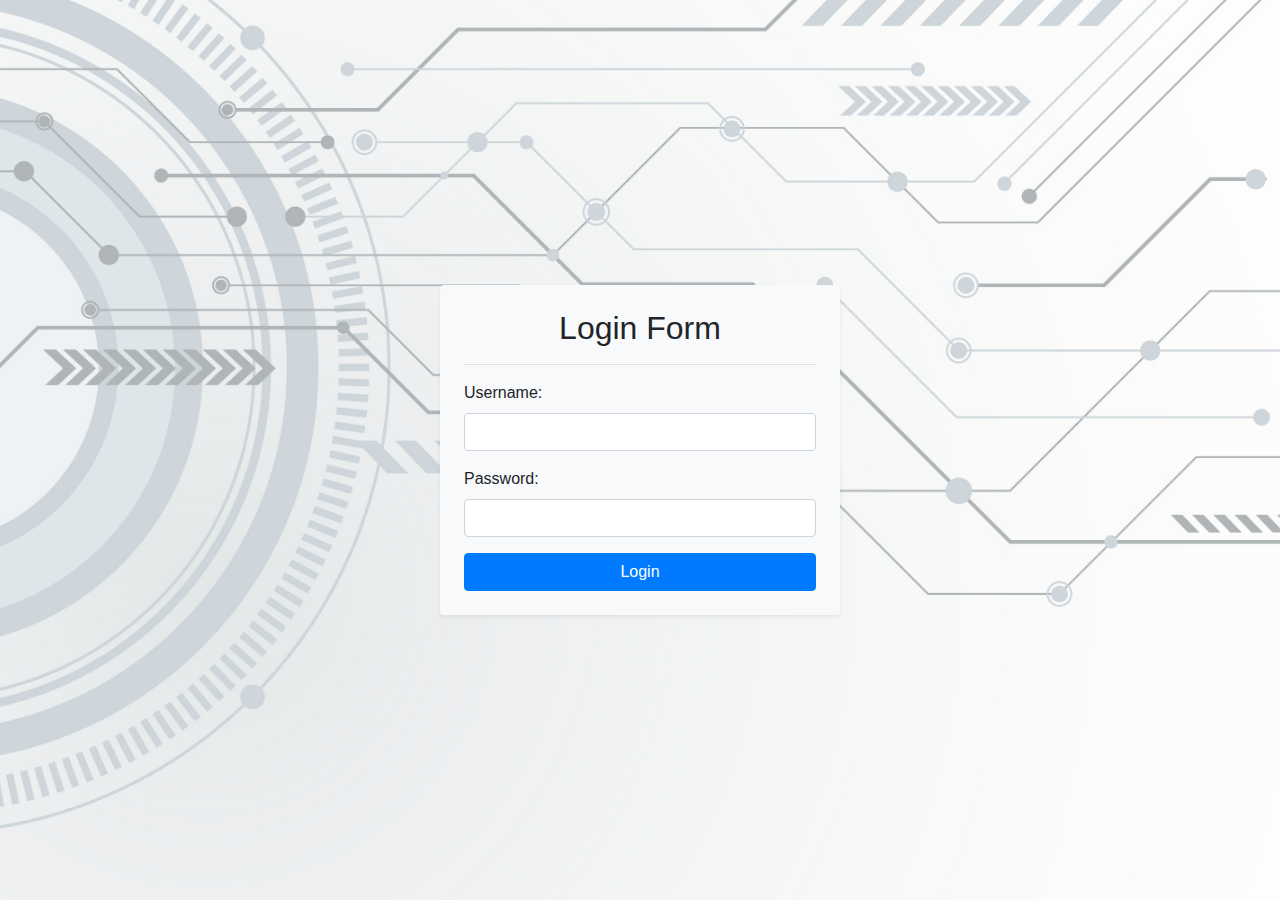
<file: index.html>
<!DOCTYPE html>
<html lang="en">
<head>
    <meta charset="UTF-8">
    <meta name="viewport" content="width=device-width, initial-scale=1.0">
    <title>Sistem Informasi Aqsal Elektronik - Login</title>
    <link href="https://stackpath.bootstrapcdn.com/bootstrap/4.5.2/css/bootstrap.min.css" rel="stylesheet">
    <link rel="stylesheet" href="css/styles.css">
</head>

<body class="loginbody">
    <div class="login-container">
        <div class="login-form bg-light p-4 rounded shadow-sm">
            <h2 class="text-center">Login Form</h2>
            <hr>
            <form method="post" action="#">
                <div class="form-group">
                    <label for="uid">Username:</label>
                    <input type="text" name="uid" id="uid" class="form-control" required>
                </div>
                <div class="form-group">
                    <label for="password">Password:</label>
                    <input type="password" name="password" id="password" class="form-control" required>
                </div>
                <button type="button" id="login" class="btn btn-primary btn-block">Login</button>
            </form>
        </div>
    </div>

    <script src="https://code.jquery.com/jquery-3.5.1.slim.min.js"></script>
    <script src="https://cdn.jsdelivr.net/npm/@popperjs/core@2.5.2/dist/umd/popper.min.js"></script>
    <script src="https://stackpath.bootstrapcdn.com/bootstrap/4.5.2/js/bootstrap.min.js"></script>
    <script src="js/login.js"></script>
</body>
</html>
</file>
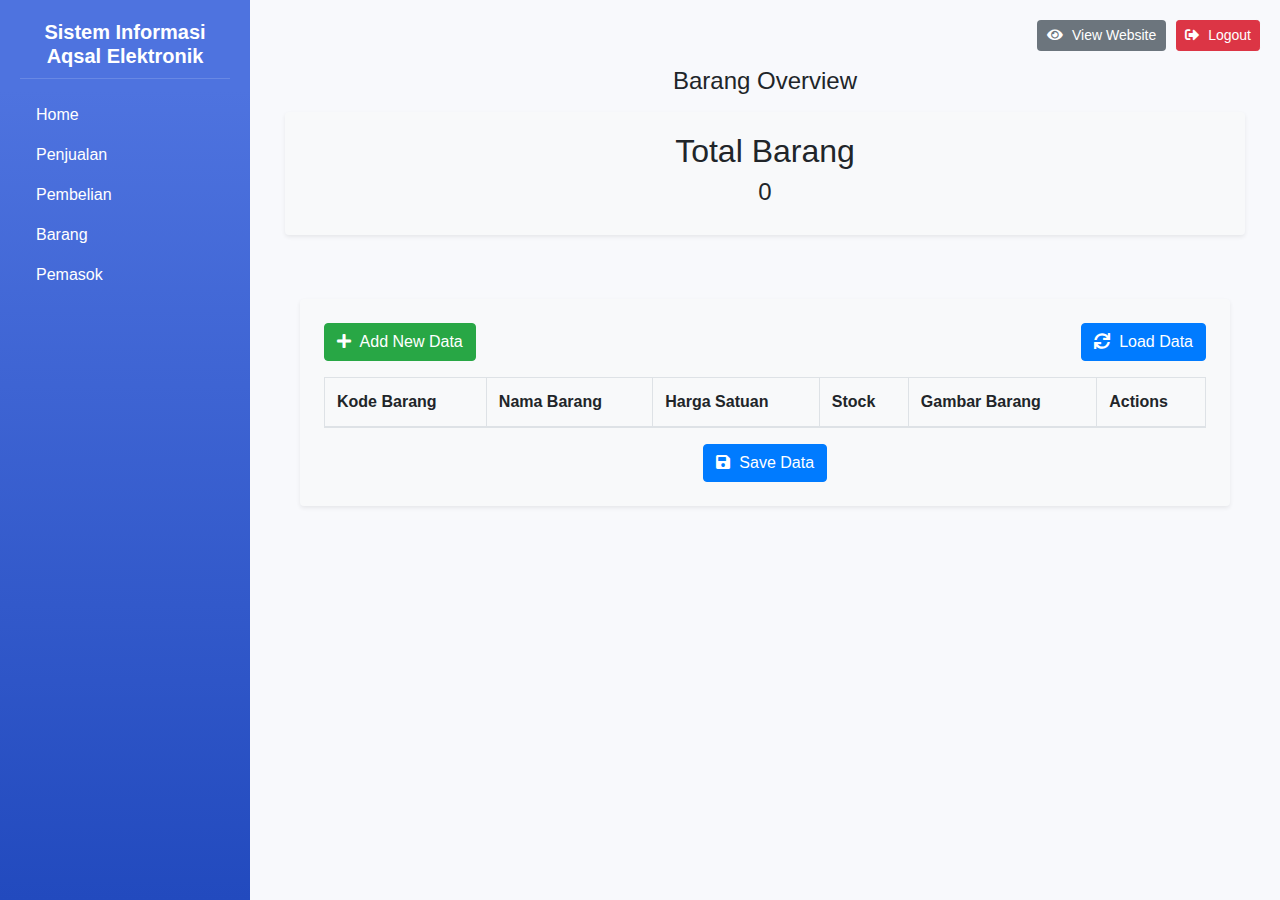
<file: barang.html>
<!DOCTYPE html>
<html lang="en">
<head>
    <meta charset="UTF-8">
    <meta name="viewport" content="width=device-width, initial-scale=1.0">
    <title>Barang - Sistem Informasi Aqsal Elektronik</title>
    <!-- Bootstrap CSS -->
    <link href="https://stackpath.bootstrapcdn.com/bootstrap/4.5.2/css/bootstrap.min.css" rel="stylesheet">
    <link rel="stylesheet" href="https://cdnjs.cloudflare.com/ajax/libs/font-awesome/5.15.4/css/all.min.css">
    <link href="css/styles.css" rel="stylesheet">
</head>
<body data-page="barang">
    <nav class="sidebar bg-gradient-primary sidebar-dark accordion">
        <h1 style="font-weight: bold; text-align: center;">Sistem Informasi Aqsal Elektronik</h1>
        <ul class="nav flex-column">
            <li class="nav-item"><a class="nav-link" href="home.html">Home</a></li>
            <li class="nav-item"><a class="nav-link" href="penjualan.html">Penjualan</a></li>
            <li class="nav-item"><a class="nav-link" href="pembelian.html">Pembelian</a></li>
            <li class="nav-item"><a class="nav-link" href="barang.html">Barang</a></li>
            <li class="nav-item"><a class="nav-link" href="pemasok.html">Pemasok</a></li>
        </ul>
    </nav>
    <div class="content">
        <header class="header">
            <button class="btn btn-secondary btn-sm" onclick="window.location.href='https://aqsalelectronic.netlify.app'">
                <i class="fas fa-eye"></i> <span>View Website</span>
            </button>
            <button class="btn btn-danger btn-sm" onclick="window.location.href='index.html'">
                <i class="fas fa-sign-out-alt"></i> <span>Logout</span>
            </button>
        </header>    
        <main class="container-fluid">
            <section class="overview text-center">
                <h1>Barang Overview</h1>
                <div class="row">
                    <div class="col-md-12">
                        <div class="stat bg-light rounded shadow-sm">
                            <h2>Total Barang</h2>
                            <p id="total-barang" class="h4">0</p>
                        </div>
                    </div>
                </div>
            </section>
            <section class="entries">
                <div class="container mt-5">
                    <div class="stat bg-light rounded shadow-sm p-4">
                        <div class="d-flex justify-content-between mb-3">
                            <button id="showAddModal" class="btn btn-success"><i class="fas fa-plus"></i> <span>Add New Data</span></button>
                            <button id="loadDataButton" class="btn btn-primary"><i class="fas fa-sync"></i> <span>Load Data</span></button>
                        </div>
                        <table class="table table-bordered table-hover mt-3">
                            <thead>
                                <tr class="table">
                                    <th>Kode Barang</th>
                                    <th>Nama Barang</th>
                                    <th>Harga Satuan</th>
                                    <th>Stock</th>
                                    <th>Gambar Barang</th>
                                    <th>Actions</th>
                                </tr>
                            </thead>
                            <tbody id="dataTable"></tbody>
                        </table>
                        <div class="text-center">
                            <button id="saveDataButton" class="btn btn-primary"><i class="fas fa-save"></i> <span>Save Data</span></button>
                        </div>
                    </div>
                </div>
            </section>
        </main>
    </div>

    <script src="https://code.jquery.com/jquery-3.5.1.min.js"></script>
    <script src="https://cdn.jsdelivr.net/npm/@popperjs/core@2.5.2/dist/umd/popper.min.js"></script>
    <script src="https://stackpath.bootstrapcdn.com/bootstrap/4.5.2/js/bootstrap.min.js"></script>
    <script src="js/script.js"></script>

    <div class="modal fade" id="addModal" tabindex="-1" role="dialog" aria-labelledby="addModalLabel" aria-hidden="true">
        <div class="modal-dialog" role="document">
            <div class="modal-content">
                <div class="modal-header">
                    <h5 class="modal-title" id="addModalLabel">Add New Data</h5>
                    <button type="button" class="close" data-dismiss="modal" aria-label="Close">
                        <span aria-hidden="true">&times;</span>
                    </button>
                </div>
                <div class="modal-body">
                    <form id="addForm">
                        <div class="form-group">
                            <label for="addKode_barang">Kode Barang</label>
                            <input type="text" class="form-control" id="addKode_barang" required>
                        </div>
                        <div class="form-group">
                            <label for="addNama_barang">Nama Barang</label>
                            <input type="text" class="form-control" id="addNama_barang" required>
                        </div>
                        <div class="form-group">
                            <label for="addHarga_satuan">Harga Satuan</label>
                            <input type="number" class="form-control" id="addHarga_satuan" required>
                        </div>
                        <div class="form-group">
                            <label for="addStock">Stock</label>
                            <input type="number" class="form-control" id="addStock" required>
                        </div>
                        <div class="form-group">
                            <label for="addGambar_barang">Gambar Barang</label>
                            <input type="file" class="form-control" id="addGambar_barang" accept="image/*" required>
                        </div>
                    </form>
                </div>
                <div class="modal-footer">
                    <button type="button" class="btn btn-secondary" data-dismiss="modal">Close</button>
                    <button type="button" class="btn btn-primary" id="saveAdd">Save changes</button>
                </div>
            </div>
        </div>
    </div>

    <!-- Add/Edit Data Modal -->
    <div class="modal fade" id="dataModal" tabindex="-1" role="dialog" aria-labelledby="dataModalLabel" aria-hidden="true">
        <div class="modal-dialog" role="document">
            <div class="modal-content">
                <div class="modal-header">
                    <h5 class="modal-title" id="dataModalLabel">Edit Data Barang</h5>
                    <button type="button" class="close" data-dismiss="modal" aria-label="Close">
                        <span aria-hidden="true">&times;</span>
                    </button>
                </div>
                <div class="modal-body">
                    <form id="dataForm">
                        <input type="hidden" id="dataIndex" value="">
                        <div class="form-group">
                            <label for="dataKode_barang">Kode Barang</label>
                            <input type="text" class="form-control" id="dataKode_barang" required>
                        </div>
                        <div class="form-group">
                            <label for="dataNama_barang">Nama Barang</label>
                            <input type="text" class="form-control" id="dataNama_barang" required>
                        </div>
                        <div class="form-group">
                            <label for="dataHarga_satuan">Harga Satuan</label>
                            <input type="number" class="form-control" id="dataHarga_satuan" required>
                        </div>
                        <div class="form-group">
                            <label for="dataStock">Stock</label>
                            <input type="number" class="form-control" id="dataStock" required>
                        </div>
                        <div class="form-group">
                            <label for="dataGambar_barang">Gambar Barang</label>
                            <input type="file" class="form-control" id="dataGambar_barang" accept="image/*">
                        </div>
                    </form>
                </div>
                <div class="modal-footer">
                    <button type="button" class="btn btn-secondary" data-dismiss="modal">Close</button>
                    <button type="button" class="btn btn-primary" id="saveData">Save changes</button>
                </div>
            </div>
        </div>
    </div>
</body>
</html>
</file>
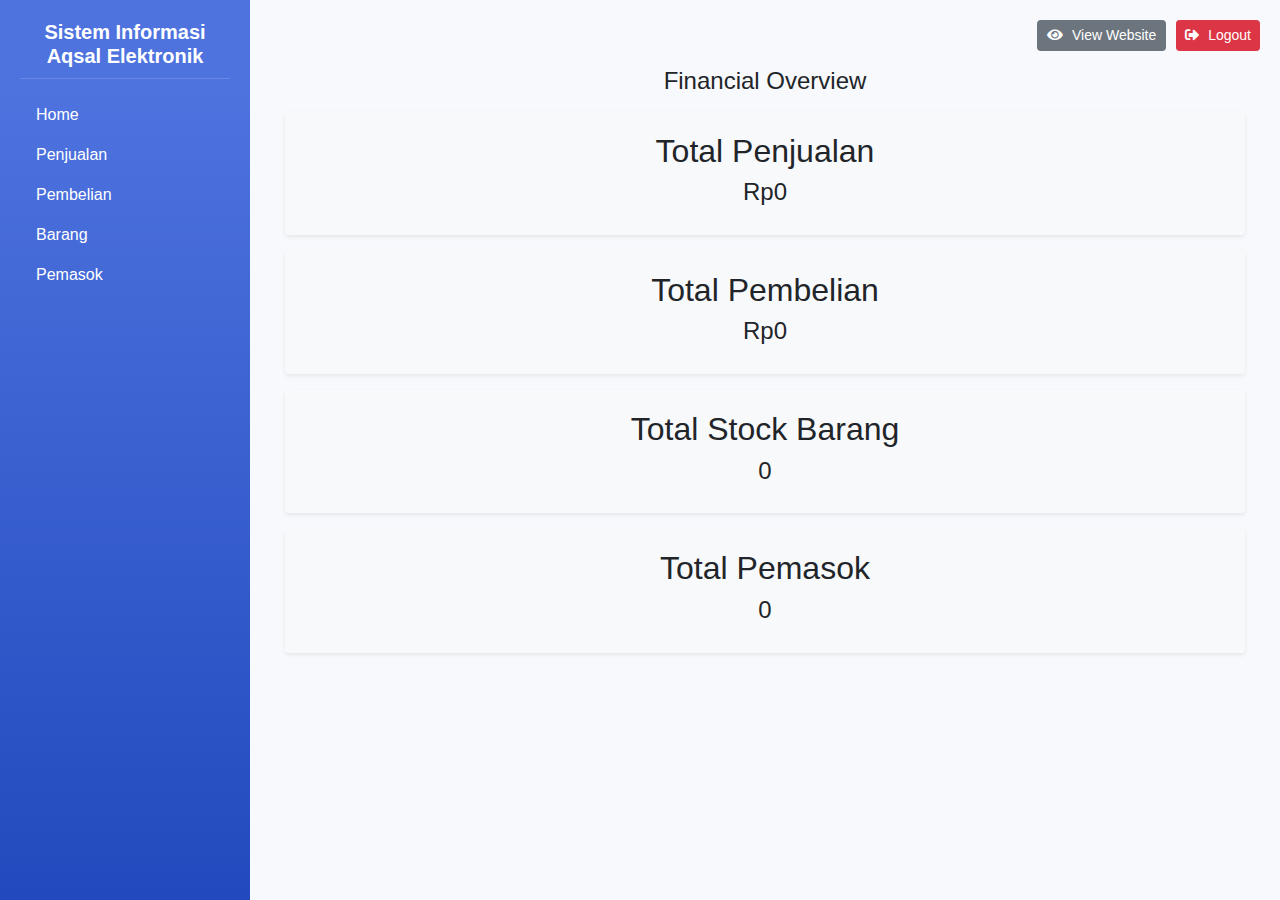
<file: home.html>
<!DOCTYPE html>
<html lang="en">
<head>
    <meta charset="UTF-8">
    <meta name="viewport" content="width=device-width, initial-scale=1.0">
    <title>Home - Sistem Informasi Aqsal Elektronik</title>
    <link href="https://stackpath.bootstrapcdn.com/bootstrap/4.5.2/css/bootstrap.min.css" rel="stylesheet">
    <link rel="stylesheet" href="https://cdnjs.cloudflare.com/ajax/libs/font-awesome/5.15.4/css/all.min.css">
    <link href="css/styles.css" rel="stylesheet">
</head>
<body data-page="index">
    <nav class="sidebar bg-gradient-primary sidebar-dark accordion">
        <h1 style="font-weight: bold; text-align: center;">Sistem Informasi Aqsal Elektronik</h1>
        <ul class="nav flex-column">
            <li class="nav-item"><a class="nav-link" href="home.html">Home</a></li>
            <li class="nav-item"><a class="nav-link" href="penjualan.html">Penjualan</a></li>
            <li class="nav-item"><a class="nav-link" href="pembelian.html">Pembelian</a></li>
            <li class="nav-item"><a class="nav-link" href="barang.html">Barang</a></li>
            <li class="nav-item"><a class="nav-link" href="pemasok.html">Pemasok</a></li>
        </ul>
    </nav>
    <div class="content">
        <header class="header">
            <button class="btn btn-secondary btn-sm" onclick="window.location.href='https://aqsalelectronic.netlify.app'">
                <i class="fas fa-eye"></i> <span>View Website</span>
            </button>
            <button class="btn btn-danger btn-sm" onclick="window.location.href='index.html'">
                <i class="fas fa-sign-out-alt"></i> <span>Logout</span>
            </button>
        </header>        
        <main class="container-fluid">
            <section class="overview text-center">
                <h1>Financial Overview</h1>
                <div class="row">
                    <div class="col-md-12">
                        <div class="stat bg-light rounded shadow-sm">
                            <h2>Total Penjualan</h2>
                            <p id="total-penjualan" class="h4">Rp0</p>
                        </div>
                    </div>
                    <div class="col-md-12">
                        <div class="stat bg-light rounded shadow-sm">
                            <h2>Total Pembelian</h2>
                            <p id="total-pembelian" class="h4">Rp0</p>
                        </div>
                    </div>
                    <div class="col-md-12">
                        <div class="stat bg-light rounded shadow-sm">
                            <h2>Total Stock Barang</h2>
                            <p id="total-barang" class="h4">0</p>
                        </div>
                    </div>
                    <div class="col-md-12">
                        <div class="stat bg-light rounded shadow-sm">
                            <h2>Total Pemasok</h2>
                            <p id="total-pemasok" class="h4">0</p>
                        </div>
                    </div>
                </div>
            </section>
        </main>
    </div>

    <!-- Bootstrap JS and dependencies -->
    <script src="https://code.jquery.com/jquery-3.5.1.min.js"></script>
    <script src="https://cdn.jsdelivr.net/npm/@popperjs/core@2.5.2/dist/umd/popper.min.js"></script>
    <script src="https://stackpath.bootstrapcdn.com/bootstrap/4.5.2/js/bootstrap.min.js"></script>
    <script src="js/script.js"></script>
</body>
</html>
</file>
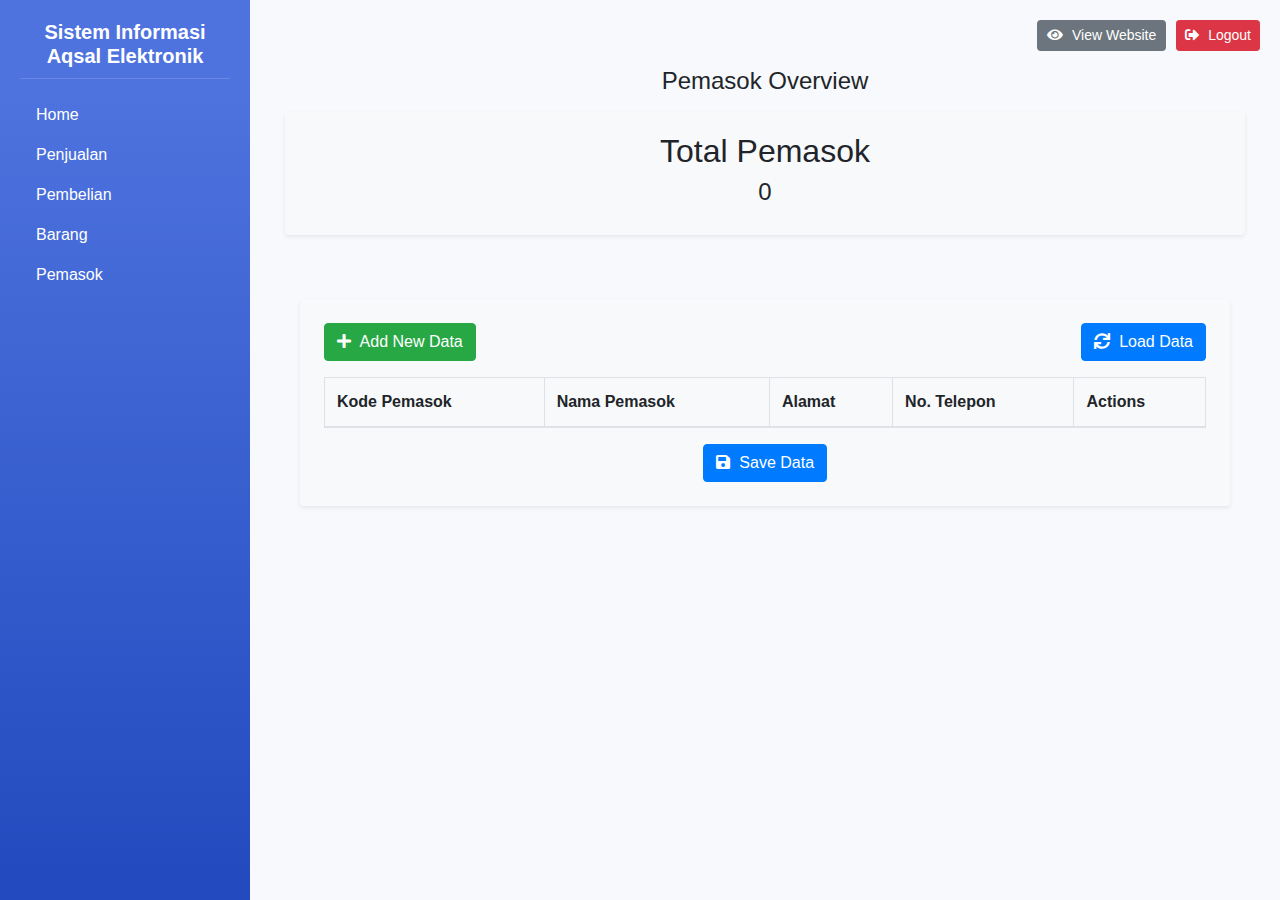
<file: pemasok.html>
<!DOCTYPE html>
<html lang="en">
<head>
    <meta charset="UTF-8">
    <meta name="viewport" content="width=device-width, initial-scale=1.0">
    <title>Pemasok - Sistem Informasi Aqsal Elektronik</title>
    <!-- Bootstrap CSS -->
    <link href="https://stackpath.bootstrapcdn.com/bootstrap/4.5.2/css/bootstrap.min.css" rel="stylesheet">
    <link rel="stylesheet" href="https://cdnjs.cloudflare.com/ajax/libs/font-awesome/5.15.4/css/all.min.css">
    <link href="css/styles.css" rel="stylesheet">
</head>
<body data-page="pemasok">
    <nav class="sidebar bg-gradient-primary sidebar-dark accordion">
        <h1 style="font-weight: bold; text-align: center;">Sistem Informasi Aqsal Elektronik</h1>
        <ul class="nav flex-column">
            <li class="nav-item"><a class="nav-link" href="home.html">Home</a></li>
            <li class="nav-item"><a class="nav-link" href="penjualan.html">Penjualan</a></li>
            <li class="nav-item"><a class="nav-link" href="pembelian.html">Pembelian</a></li>
            <li class="nav-item"><a class="nav-link" href="barang.html">Barang</a></li>
            <li class="nav-item"><a class="nav-link" href="pemasok.html">Pemasok</a></li>
        </ul>
    </nav>
    <div class="content">
        <header class="header">
            <button class="btn btn-secondary btn-sm" onclick="window.location.href='https://aqsalelectronic.netlify.app'">
                <i class="fas fa-eye"></i> <span>View Website</span>
            </button>
            <button class="btn btn-danger btn-sm" onclick="window.location.href='index.html'">
                <i class="fas fa-sign-out-alt"></i> <span>Logout</span>
            </button>
        </header>    
        <main class="container-fluid">
            <section class="overview text-center">
                <h1>Pemasok Overview</h1>
                <div class="row">
                    <div class="col-md-12">
                        <div class="stat bg-light rounded shadow-sm">
                            <h2>Total Pemasok</h2>
                            <p id="total-pemasok" class="h4">0</p>
                        </div>
                    </div>
                </div>
            </section>
            <section class="entries">
                <div class="container mt-5">
                    <div class="stat bg-light rounded shadow-sm p-4">
                        <div class="d-flex justify-content-between mb-3">
                    <button id="showAddModal" class="btn btn-success"><i class="fas fa-plus"></i> <span>Add New Data</span></button>
                    <button id="loadDataButton" class="btn btn-primary"><i class="fas fa-sync"></i> <span>Load Data</span></button>
                    </div>
                    <table class="table table-bordered table-hover mt-3">
                        <thead>
                            <tr>
                                <tr class="table">
                                <th>Kode Pemasok</th>
                                <th>Nama Pemasok</th>
                                <th>Alamat</th>
                                <th>No. Telepon</th>
                                <th>Actions</th>
                            </tr>
                        </thead>
                        <tbody id="dataTable"></tbody>
                    </table>
                    <div class="text-center">
                        <button id="saveDataButton" class="btn btn-primary"><i class="fas fa-save"></i> <span>Save Data</span></button>
                    </div>
                </div>
            </section>
        </main>
    </div>

    <script src="https://code.jquery.com/jquery-3.5.1.min.js"></script>
    <script src="https://cdn.jsdelivr.net/npm/@popperjs/core@2.5.2/dist/umd/popper.min.js"></script>
    <script src="https://stackpath.bootstrapcdn.com/bootstrap/4.5.2/js/bootstrap.min.js"></script>
    <script src="js/script.js"></script>

    <div class="modal fade" id="addModal" tabindex="-1" role="dialog" aria-labelledby="addModalLabel" aria-hidden="true">
        <div class="modal-dialog" role="document">
            <div class="modal-content">
                <div class="modal-header">
                    <h5 class="modal-title" id="addModalLabel">Add New Data</h5>
                    <button type="button" class="close" data-dismiss="modal" aria-label="Close">
                        <span aria-hidden="true">&times;</span>
                    </button>
                </div>
                <div class="modal-body">
                    <form id="addForm">
                        <div class="form-group">
                            <label for="addKode_pemasok">Kode Pemasok</label>
                            <input type="text" class="form-control" id="addKode_pemasok" required>
                        </div>
                        <div class="form-group">
                            <label for="addNama_pemasok">Nama Pemasok</label>
                            <input type="text" class="form-control" id="addNama_pemasok" required>
                        </div>
                        <div class="form-group">
                            <label for="addAlamat">Alamat</label>
                            <input type="text" class="form-control" id="addAlamat" required>
                        </div>
                        <div class="form-group">
                            <label for="addTelepon">No. Telepon</label>
                            <input type="tel" class="form-control" id="addTelepon" required>
                        </div>
                    </form>
                </div>
                <div class="modal-footer">
                    <button type="button" class="btn btn-secondary" data-dismiss="modal">Close</button>
                    <button type="button" class="btn btn-primary" id="saveAdd">Save changes</button>
                </div>
            </div>
        </div>
    </div>

    <!-- Add/Edit Data Modal -->
    <div class="modal fade" id="dataModal" tabindex="-1" role="dialog" aria-labelledby="dataModalLabel" aria-hidden="true">
        <div class="modal-dialog" role="document">
            <div class="modal-content">
                <div class="modal-header">
                    <h5 class="modal-title" id="dataModalLabel">Edit Data Pemasok</h5>
                    <button type="button" class="close" data-dismiss="modal" aria-label="Close">
                        <span aria-hidden="true">&times;</span>
                    </button>
                </div>
                <div class="modal-body">
                    <form id="dataForm">
                        <input type="hidden" id="dataIndex" value="">
                        <div class="form-group">
                            <label for="dataKode_pemasok">Kode Pemasok</label>
                            <input type="text" class="form-control" id="dataKode_pemasok" required>
                        </div>
                        <div class="form-group">
                            <label for="dataNama_pemasok">Nama Pemasok</label>
                            <input type="text" class="form-control" id="dataNama_pemasok" required>
                        </div>
                        <div class="form-group">
                            <label for="dataAlamat">Alamat</label>
                            <input type="text" class="form-control" id="dataAlamat" required>
                        </div>
                        <div class="form-group">
                            <label for="dataTelepon">No. Telepon</label>
                            <input type="tel" class="form-control" id="dataTelepon" required>
                        </div>
                    </form>
                </div>
                <div class="modal-footer">
                    <button type="button" class="btn btn-secondary" data-dismiss="modal">Close</button>
                    <button type="button" class="btn btn-primary" id="saveData">Save changes</button>
                </div>
            </div>
        </div>
    </div>
</body>
</html>
</file>
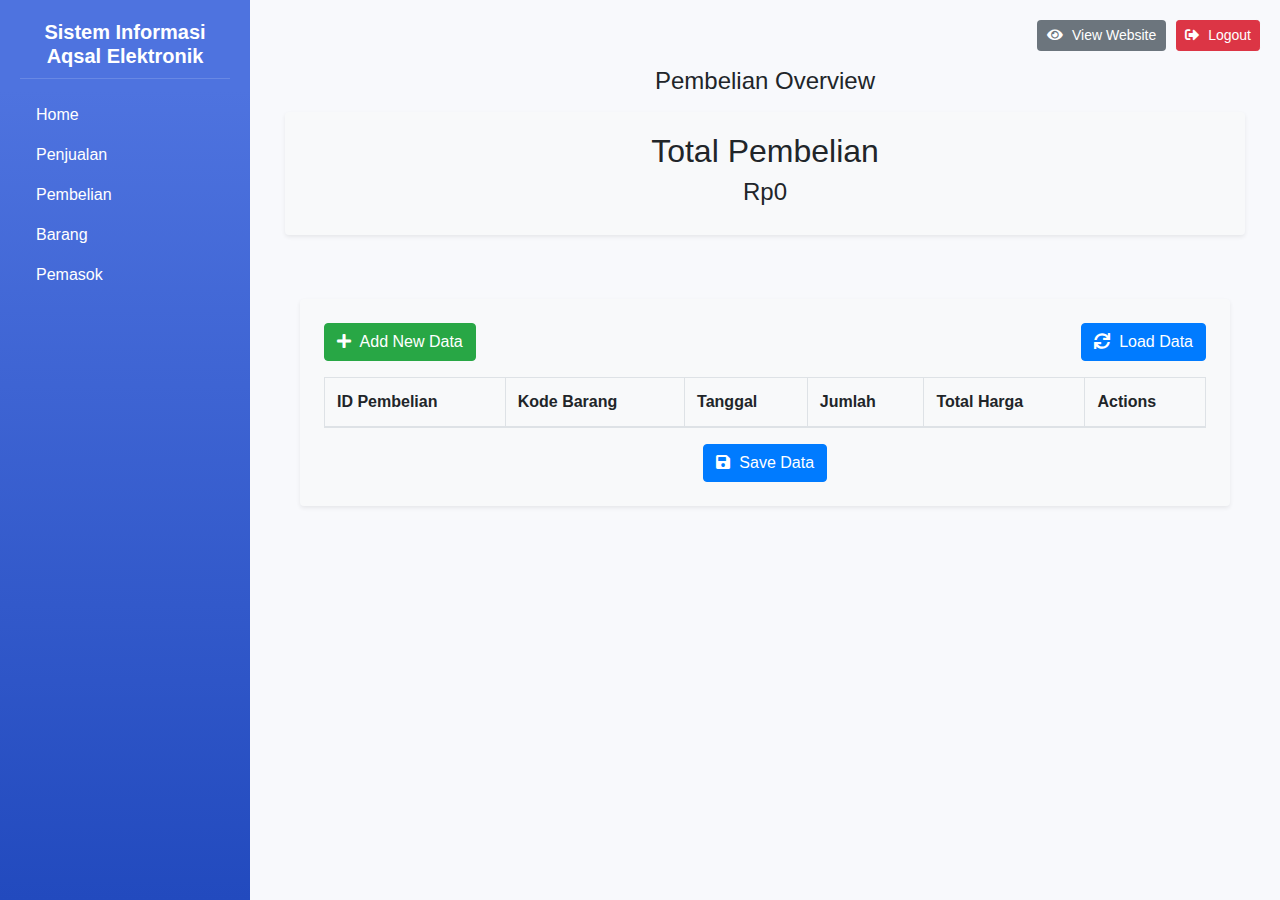
<file: pembelian.html>
<!DOCTYPE html>
<html lang="en">

<head>
    <meta charset="UTF-8">
    <meta name="viewport" content="width=device-width, initial-scale=1.0">
    <title>Pembelian - Sistem Informasi Aqsal Elektronik</title>
    <!-- Bootstrap CSS -->
    <link href="https://stackpath.bootstrapcdn.com/bootstrap/4.5.2/css/bootstrap.min.css" rel="stylesheet">
    <!-- Font Awesome CSS -->
    <link rel="stylesheet" href="https://cdnjs.cloudflare.com/ajax/libs/font-awesome/5.15.4/css/all.min.css">
    <link href="css/styles.css" rel="stylesheet">
</head>

<body data-page="pembelian">
    <nav class="sidebar bg-gradient-primary sidebar-dark accordion">
        <h1 style="font-weight: bold; text-align: center;">Sistem Informasi Aqsal Elektronik</h1>
        <ul class="nav flex-column">
            <li class="nav-item"><a class="nav-link" href="home.html">Home</a></li>
            <li class="nav-item"><a class="nav-link" href="penjualan.html">Penjualan</a></li>
            <li class="nav-item"><a class="nav-link" href="pembelian.html">Pembelian</a></li>
            <li class="nav-item"><a class="nav-link" href="barang.html">Barang</a></li>
            <li class="nav-item"><a class="nav-link" href="pemasok.html">Pemasok</a></li>
        </ul>
    </nav>
    <div class="content">
        <header class="header">
            <button class="btn btn-secondary btn-sm" onclick="window.location.href='https://aqsalelectronic.netlify.app'">
                <i class="fas fa-eye"></i> <span>View Website</span>
            </button>
            <button class="btn btn-danger btn-sm" onclick="window.location.href='index.html'">
                <i class="fas fa-sign-out-alt"></i> <span>Logout</span>
            </button>
        </header>    
        <main class="container-fluid">
            <section class="overview text-center">
                <h1>Pembelian Overview</h1>
                <div class="row">
                    <div class="col-md-12">
                        <div class="stat bg-light rounded shadow-sm">
                            <h2>Total Pembelian</h2>
                            <p id="total-pembelian" class="h4">Rp0</p>
                        </div>
                    </div>
                </div>
            </section>
            <section class="entries">
                <div class="container mt-5">
                    <div class="stat bg-light rounded shadow-sm p-4">
                        <div class="d-flex justify-content-between mb-3">
                            <button id="showAddModal" class="btn btn-success"><i class="fas fa-plus"></i> <span>Add New Data</span></button>
                            <button id="loadDataButton" class="btn btn-primary"><i class="fas fa-sync"></i> <span>Load Data</span></button>
                        </div>
                        <table class="table table-bordered table-hover mt-3">
                            <thead>
                                <tr class="table">
                                    <th>ID Pembelian</th>
                                    <th>Kode Barang</th>
                                    <th>Tanggal</th>
                                    <th>Jumlah</th>
                                    <th>Total Harga</th>
                                    <th>Actions</th>
                                </tr>
                            </thead>
                            <tbody id="dataTable"></tbody>
                        </table>
                        <div class="text-center">
                            <button id="saveDataButton" class="btn btn-primary"><i class="fas fa-save"></i> <span>Save Data</span></button>
                        </div>
                    </div>
                </div>
            </section>
        </main>
    </div>
    <script src="https://code.jquery.com/jquery-3.5.1.min.js"></script>
    <script src="https://cdn.jsdelivr.net/npm/@popperjs/core@2.5.2/dist/umd/popper.min.js"></script>
    <script src="https://stackpath.bootstrapcdn.com/bootstrap/4.5.2/js/bootstrap.min.js"></script>
    <script src="js/script.js"></script>

    <div class="modal fade" id="addModal" tabindex="-1" role="dialog" aria-labelledby="addModalLabel" aria-hidden="true">
        <div class="modal-dialog" role="document">
            <div class="modal-content">
                <div class="modal-header">
                    <h5 class="modal-title" id="addModalLabel">Add New Data</h5>
                    <button type="button" class="close" data-dismiss="modal" aria-label="Close">
                        <span aria-hidden="true">&times;</span>
                    </button>
                </div>
                <div class="modal-body">
                    <form id="addForm">
                        <div class="form-group">
                            <label for="addId_pembelian">ID Pembelian</label>
                            <input type="text" class="form-control" id="addId_pembelian" required>
                        </div>
                        <div class="form-group">
                            <label for="addKode_barang">Kode Barang</label>
                            <input type="text" class="form-control" id="addKode_barang" required>
                        </div>
                        <div class="form-group">
                            <label for="addTanggal">Tanggal</label>
                            <input type="date" class="form-control" id="addTanggal" required>
                        </div>
                        <div class="form-group">
                            <label for="addJumlah">Jumlah</label>
                            <input type="number" class="form-control" id="addJumlah" required>
                        </div>
                        <div class="form-group">
                            <label for="addTotal">Total Harga</label>
                            <input type="number" class="form-control" id="addTotal" required>
                        </div>
                    </form>
                </div>
                <div class="modal-footer">
                    <button type="button" class="btn btn-secondary" data-dismiss="modal">Close</button>
                    <button type="button" class="btn btn-primary" id="saveAdd">Save changes</button>
                </div>
            </div>
        </div>
    </div>

    <!-- Add/Edit Data Modal -->
    <div class="modal fade" id="dataModal" tabindex="-1" role="dialog" aria-labelledby="dataModalLabel" aria-hidden="true">
        <div class="modal-dialog" role="document">
            <div class="modal-content">
                <div class="modal-header">
                    <h5 class="modal-title" id="dataModalLabel">Add New Data</h5>
                    <button type="button" class="close" data-dismiss="modal" aria-label="Close">
                        <span aria-hidden="true">&times;</span>
                    </button>
                </div>
                <div class="modal-body">
                    <form id="dataForm">
                        <input type="hidden" id="dataIndex" value="">
                        <div class="form-group">
                            <label for="dataId_pembelian">ID Pembelian</label>
                            <input type="text" class="form-control" id="dataId_pembelian" required>
                        </div>
                        <div class="form-group">
                            <label for="dataKode_barang">Kode Barang</label>
                            <input type="text" class="form-control" id="dataKode_barang" required>
                        </div>
                        <div class="form-group">
                            <label for="dataTanggal">Tanggal</label>
                            <input type="date" class="form-control" id="dataTanggal" required>
                        </div>
                        <div class="form-group">
                            <label for="dataJumlah">Jumlah</label>
                            <input type="number" class="form-control" id="dataJumlah" required>
                        </div>
                        <div class="form-group">
                            <label for="dataTotal">Total Harga</label>
                            <input type="number" class="form-control" id="dataTotal" required>
                        </div>
                    </form>
                </div>
                <div class="modal-footer">
                    <button type="button" class="btn btn-secondary" data-dismiss="modal">Close</button>
                    <button type="button" class="btn btn-primary" id="saveData">Save changes</button>
                </div>
            </div>
        </div>
    </div>
</body>
</html>
</file>
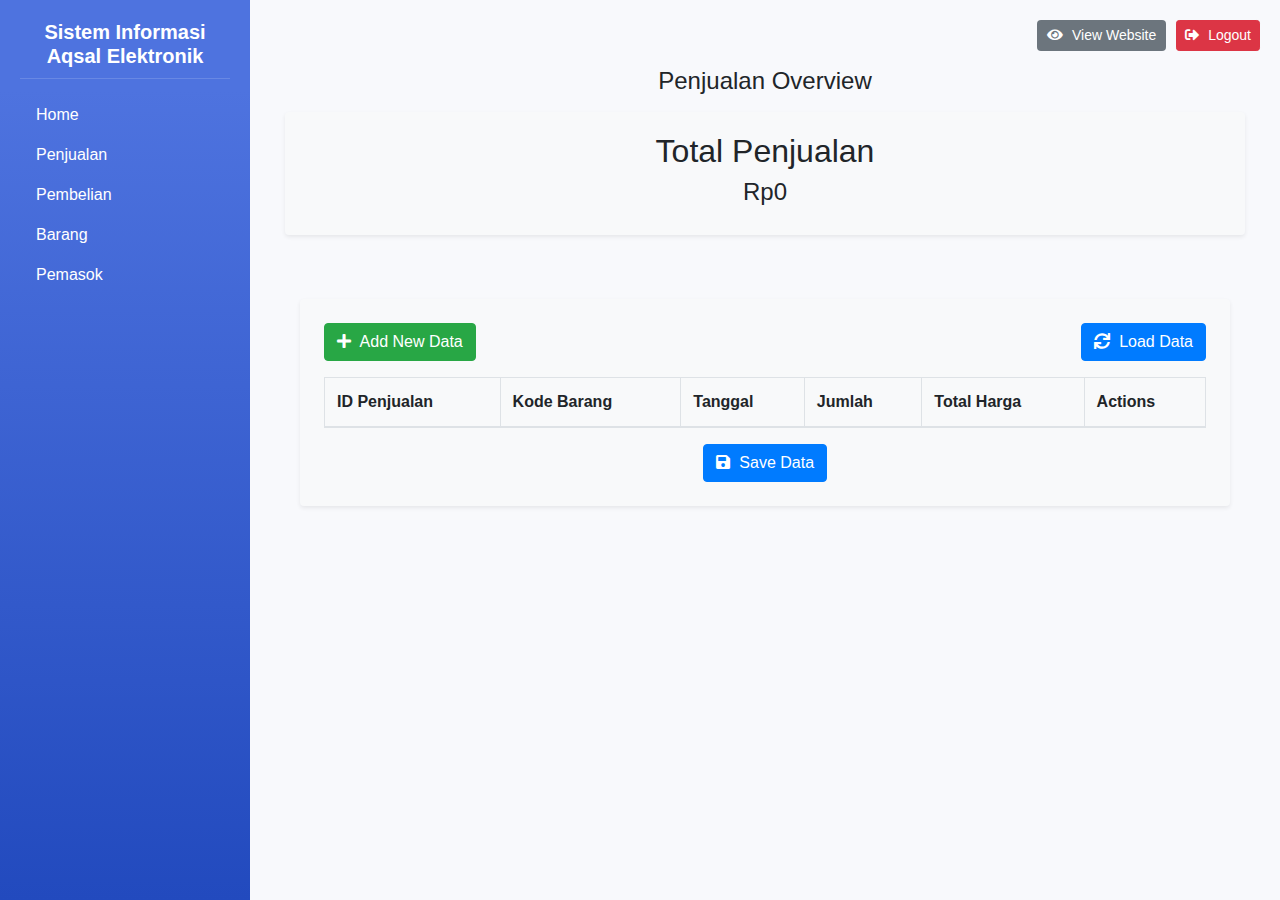
<file: penjualan.html>
<!DOCTYPE html>
<html lang="en">

<head>
    <meta charset="UTF-8">
    <meta name="viewport" content="width=device-width, initial-scale=1.0">
    <title>Penjualan - Sistem Informasi Aqsal Elektronik</title>
    <!-- Bootstrap CSS -->
    <link href="https://stackpath.bootstrapcdn.com/bootstrap/4.5.2/css/bootstrap.min.css" rel="stylesheet">
    <!-- Font Awesome CSS -->
    <link rel="stylesheet" href="https://cdnjs.cloudflare.com/ajax/libs/font-awesome/5.15.4/css/all.min.css">
    <link href="css/styles.css" rel="stylesheet">
</head>

<body data-page="penjualan">
    <nav class="sidebar bg-gradient-primary sidebar-dark accordion">
        <h1 style="font-weight: bold; text-align: center;">Sistem Informasi Aqsal Elektronik</h1>
        <ul class="nav flex-column">
            <li class="nav-item"><a class="nav-link" href="home.html">Home</a></li>
            <li class="nav-item"><a class="nav-link" href="penjualan.html">Penjualan</a></li>
            <li class="nav-item"><a class="nav-link" href="pembelian.html">Pembelian</a></li>
            <li class="nav-item"><a class="nav-link" href="barang.html">Barang</a></li>
            <li class="nav-item"><a class="nav-link" href="pemasok.html">Pemasok</a></li>
        </ul>
    </nav>
    <div class="content">
        <header class="header">
            <button class="btn btn-secondary btn-sm" onclick="window.location.href='https://aqsalelectronic.netlify.app'">
                <i class="fas fa-eye"></i> <span>View Website</span>
            </button>
            <button class="btn btn-danger btn-sm" onclick="window.location.href='index.html'">
                <i class="fas fa-sign-out-alt"></i> <span>Logout</span>
            </button>
        </header>    
        <main class="container-fluid">
            <section class="overview text-center">
                <h1>Penjualan Overview</h1>
                <div class="row">
                    <div class="col-md-12">
                        <div class="stat bg-light rounded shadow-sm">
                            <h2>Total Penjualan</h2>
                            <p id="total-penjualan" class="h4">Rp0</p>
                        </div>
                    </div>
                </div>
            </section>
            <section class="entries">
                <div class="container mt-5">
                    <div class="stat bg-light rounded shadow-sm p-4">
                        <div class="d-flex justify-content-between mb-">
                            <button id="showAddModal" class="btn btn-success"><i class="fas fa-plus"></i> <span>Add New Data</span></button>
                            <button id="loadDataButton" class="btn btn-primary"><i class="fas fa-sync"></i> <span>Load Data</span></button>
                        </div>
                        <table class="table table-bordered table-hover mt-3">
                            <thead>
                                <tr class="table">
                                    <th>ID Penjualan</th>
                                    <th>Kode Barang</th>
                                    <th>Tanggal</th>
                                    <th>Jumlah</th>
                                    <th>Total Harga</th>
                                    <th>Actions</th>
                                </tr>
                            </thead>
                            <tbody id="dataTable"></tbody>
                        </table>
                        <div class="text-center">
                            <button id="saveDataButton" class="btn btn-primary"><i class="fas fa-save"></i> <span>Save Data</span></button>
                        </div>
                    </div>
                </div>
            </section>
        </main>
    </div>
    <script src="https://code.jquery.com/jquery-3.5.1.min.js"></script>
    <script src="https://cdn.jsdelivr.net/npm/@popperjs/core@2.5.2/dist/umd/popper.min.js"></script>
    <script src="https://stackpath.bootstrapcdn.com/bootstrap/4.5.2/js/bootstrap.min.js"></script>
    <script src="js/script.js"></script>

    <div class="modal fade" id="addModal" tabindex="-1" role="dialog" aria-labelledby="addModalLabel" aria-hidden="true">
        <div class="modal-dialog" role="document">
            <div class="modal-content">
                <div class="modal-header">
                    <h5 class="modal-title" id="addModalLabel">Add New Data</h5>
                    <button type="button" class="close" data-dismiss="modal" aria-label="Close">
                        <span aria-hidden="true">&times;</span>
                    </button>
                </div>
                <div class="modal-body">
                    <form id="addForm">
                        <div class="form-group">
                            <label for="addId_penjualan">ID Penjualan</label>
                            <input type="text" class="form-control" id="addId_penjualan" required>
                        </div>
                        <div class="form-group">
                            <label for="addKode_barang">Kode Barang</label>
                            <input type="text" class="form-control" id="addKode_barang" required>
                        </div>
                        <div class="form-group">
                            <label for="addTanggal">Tanggal</label>
                            <input type="date" class="form-control" id="addTanggal" required>
                        </div>
                        <div class="form-group">
                            <label for="addJumlah">Jumlah</label>
                            <input type="number" class="form-control" id="addJumlah" required>
                        </div>
                        <div class="form-group">
                            <label for="addTotal">Total Harga</label>
                            <input type="number" class="form-control" id="addTotal" required>
                        </div>
                    </form>
                </div>
                <div class="modal-footer">
                    <button type="button" class="btn btn-secondary" data-dismiss="modal">Close</button>
                    <button type="button" class="btn btn-primary" id="saveAdd">Save changes</button>
                </div>
            </div>
        </div>
    </div>

    <!-- Add/Edit Data Modal -->
    <div class="modal fade" id="dataModal" tabindex="-1" role="dialog" aria-labelledby="dataModalLabel" aria-hidden="true">
        <div class="modal-dialog" role="document">
            <div class="modal-content">
                <div class="modal-header">
                    <h5 class="modal-title" id="dataModalLabel">Add New Data</h5>
                    <button type="button" class="close" data-dismiss="modal" aria-label="Close">
                        <span aria-hidden="true">&times;</span>
                    </button>
                </div>
                <div class="modal-body">
                    <form id="dataForm">
                        <input type="hidden" id="dataIndex" value="">
                        <div class="form-group">
                            <label for="dataId_penjualan">ID Penjualan</label>
                            <input type="text" class="form-control" id="dataId_penjualan" required>
                        </div>
                        <div class="form-group">
                            <label for="dataKode_barang">Kode Barang</label>
                            <input type="text" class="form-control" id="dataKode_barang" required>
                        </div>
                        <div class="form-group">
                            <label for="dataTanggal">Tanggal</label>
                            <input type="date" class="form-control" id="dataTanggal" required>
                        </div>
                        <div class="form-group">
                            <label for="dataJumlah">Jumlah</label>
                            <input type="number" class="form-control" id="dataJumlah" required>
                        </div>
                        <div class="form-group">
                            <label for="dataTotal">Total Harga</label>
                            <input type="number" class="form-control" id="dataTotal" required>
                        </div>
                    </form>
                </div>
                <div class="modal-footer">
                    <button type="button" class="btn btn-secondary" data-dismiss="modal">Close</button>
                    <button type="button" class="btn btn-primary" id="saveData">Save changes</button>
                </div>
            </div>
        </div>
    </div>
</body>
</html>
</file>
<file: css/styles.css>
body {
    display: flex;
    min-height: 100vh;
    margin: 0;
}

.loginbody {
    display: flex;
    min-height: 100vh;
    background-image: url('bglogin.jpg');
    background-size: cover;
    background-repeat: no-repeat;
    background-position: center center;
    width: 100%;
    justify-content: center;
    align-items: center;
}

.bg-gradient-primary {
    background: linear-gradient(180deg, #4e73df 10%, #224abe 100%);
    background-size: cover;
}

.sidebar-dark {
    color: white;
}

.sidebar-dark .nav-link {
    color: rgb(255, 255, 255);
}

.sidebar-dark .nav-link:hover {
    color: #ffc107;
}

.accordion .nav-link {
    transition: background-color 0.3s, color 0.3s;
}

.accordion .nav-link:hover {
    background-color: #5e7be3;
}

.sidebar {
    width: 250px;
    padding: 20px;
    display: flex;
    flex-direction: column;
    position: fixed;
    top: 0;
    bottom: 0;
    overflow-y: auto;
}

.sidebar h1 {
    font-size: 1.25rem;
    margin-bottom: 1rem;
    border-bottom: 1px solid #6888e4;
    padding-bottom: 10px;
}

.content {
    margin-left: 250px;
    flex-grow: 1;
    padding: 20px;
    background-color:#f8f9fc;
}

.header {
    display: flex;
    justify-content: flex-end;
    align-items: center;
    margin-bottom: 1rem;
    gap: 10px; /* Adds space between the buttons */
}

.btn-secondary {
    background-color: #6c757d; /* Secondary button color */
    color: white;
    border: none;
    padding: 5px 10px;
    border-radius: 4px;
    cursor: pointer;
    font-size: 0.875rem;
    transition: background-color 0.3s ease;
}

.btn-secondary:hover {
    background-color: #5a6268; /* Darker shade on hover */
}

.btn i {
    margin-right: 5px; /* Adds space between the icon and text */
}

.overview h1 {
    font-size: 1.5rem;
    margin-bottom: 1rem;
}

.total-sales-container {
    margin-top: 20px;
    font-weight: bold;
    font-size: 1.2em;
}

.overview .stat {
    padding: 20px;
    margin-bottom: 1rem;
}

.forms, .entries {
    margin-top: 2rem;
}

.login-container {
    display: flex;
    justify-content: center;
    align-items: center;
    height: 100vh;
    width: 100%;
}

.login-form {
    max-width: 400px;
    width: 100%;
    padding: 20px;
    background-color: white;
    border-radius: 10px;
    box-shadow: 0 0 10px rgba(0, 0, 0, 0.1);
    z-index: 1;
}
.footer {
    background-color: #f1f1f1;
    text-align: center;
    padding: 10px 0;
    border-top: 1px solid #d1d1d1;
}
</file>
